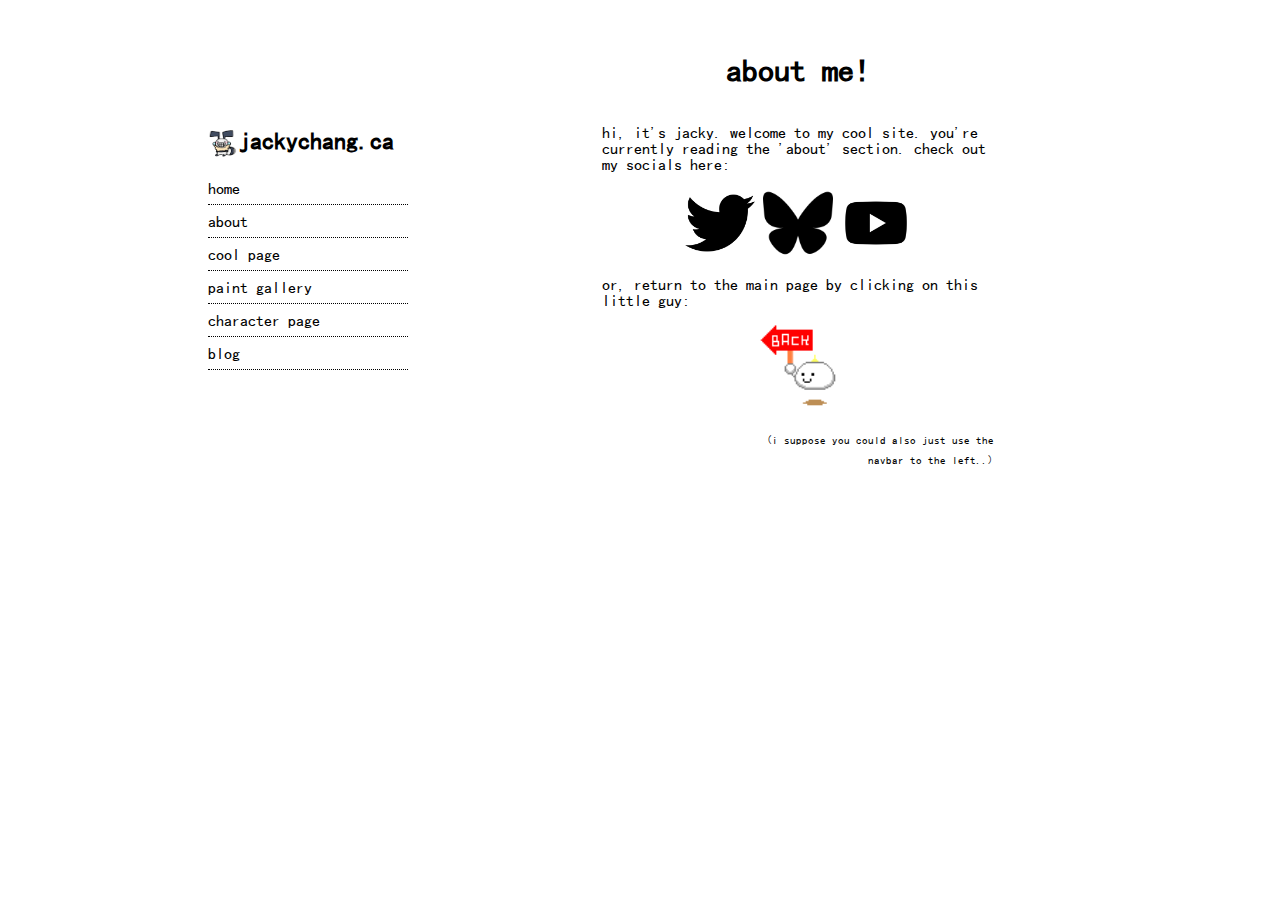
<file: about.html>
<!doctype html>
<html lang="en">
<head>
	<meta charset="utf-8">
    <meta http-equiv="X-UA-compatible" content="IE=edge">
	<meta name="viewport" content="width=device-width, initial-scale=1.0">
    <link rel="stylesheet" href="testStyle.css">
	<title>about page</title>
    <link rel="icon" type="image/x-icon" href="images/decor/biggestsmile.png">
</head>

<body>
    <div class = "grid-container">
        <div class = "item1"><h1>about me!</h1></div>

        <div class = "navbar">
            <div class="header">
                <img src="images/decor/biggestsmile.png" alt="logo"/>
                <h2>jackychang.ca</h2>
            </div>
            <ul>
                <li><a href="./index.html">home</a></li>
                <li><a href="./about.html">about</a></li>
                <li><a href="./coolPage.html">cool page</a></li>
                <li><a href="./paintGallery.html">paint gallery</a></li>
                <li><a href="./characterPage.html">character page</a></li>
                <li><a href="./blog.html">blog</a></li>
            </ul>
        </div>

        <div class = "item5">
            <p>hi, it's jacky. welcome to my cool site. you're currently reading the 'about' section. check out my socials here:</p>
                <div id="centered">
                    <a href="https://twitter.com/JackyChang64" target="blank"><img title="twitter" src="images/buttons/twitter.png" alt="twitterIcon" style="width:70px;height:70px;"></a>
                    <a href="https://bsky.app/profile/jackychang.ca" target="blank"><img title="bluesky" src="images/buttons/bluesky.png" alt="blueskyIcon" style="width:70px;height:70px;"></a>
                    <!--<a href="https://www.reddit.com/r/hijackychang/"><img title="the official hijackychang reddit" src="images/buttons/reddit.png" alt="redditIcon" style="width:70px;height:70px;"></a>-->
                    <a href="https://www.youtube.com/@jackychangreal" target="blank"><img title="my youtube?" src="images/buttons/youtube.png" alt="youtubeIcon" style="width:70px;height:70px;"></a>
                </div>
                <p>or, return to the main page by clicking on this little guy: </p>
                <div id="centered">
                    <a href="./index.html"><img src="images/buttons/backButton.gif" alt="homepage" style="width:80px;height:84px;"></a>
                </div>
                <p style="text-align: right"><sub><small>(i suppose you could also just use the <br>navbar to the left..)</small></sub></p>
        </div>

        <div class = "item4"></div>
    </div>
</body>
</html>

<!-- use <pre></pre> for pre-formatted text! -->
</file>
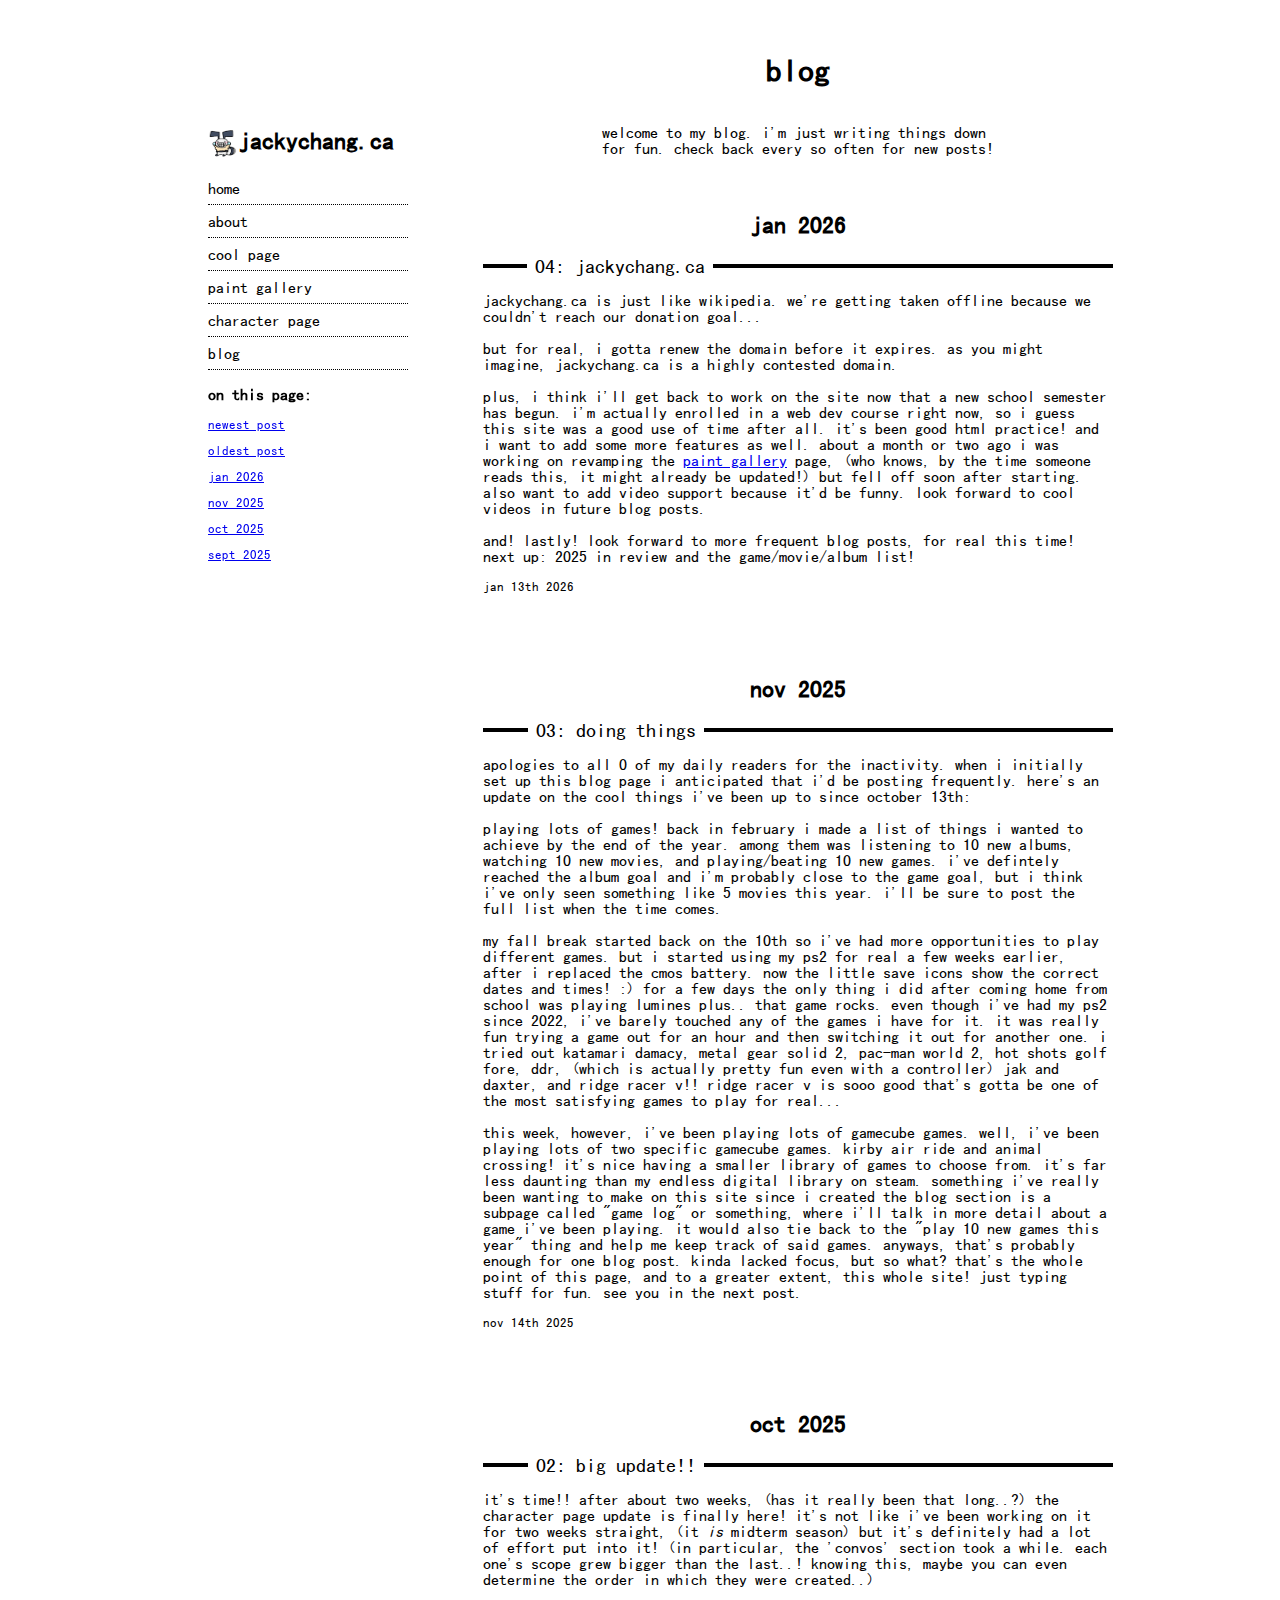
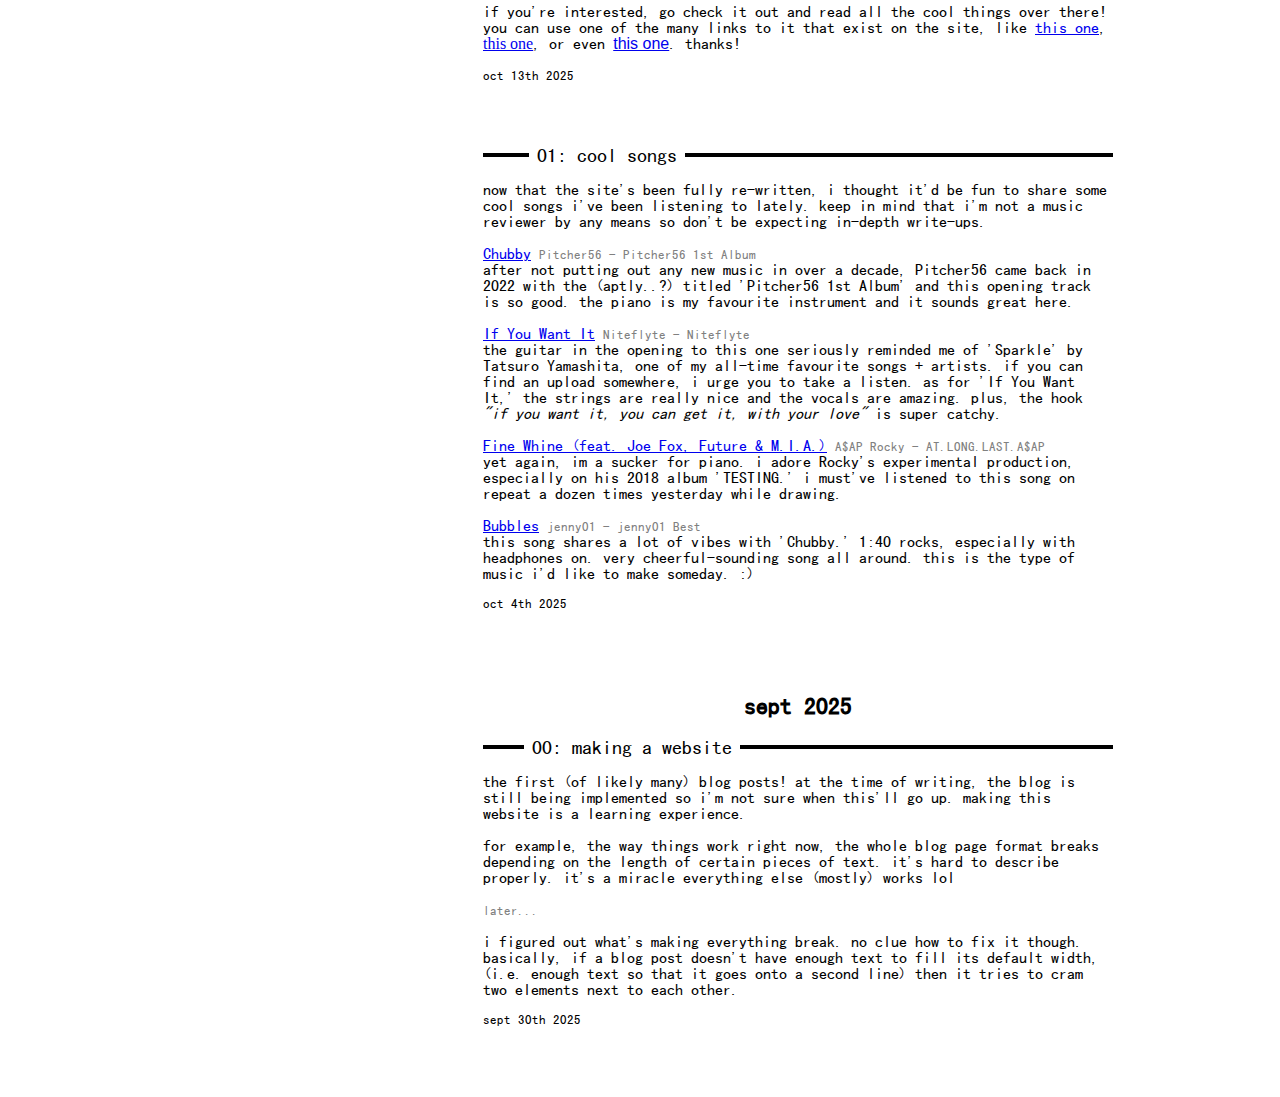
<file: blog.html>
<!doctype html>
<html lang="en">
<head>
	<meta charset="utf-8">
    <meta http-equiv="X-UA-compatible" content="IE=edge">
	<meta name="viewport" content="width=device-width, initial-scale=1.0">
    <link rel="stylesheet" href="testStyle.css">
	<title>blog</title>
    <link rel="icon" type="image/x-icon" href="images/decor/biggestsmile.png">
</head>
<body>
    <div class = "grid-container">
        <div class = "item1"><h1>blog</h1></div>

        <div class = "navbar">
            <div class="header">
                <img src="images/decor/biggestsmile.png" alt="logo"/>
                <h2>jackychang.ca</h2>
            </div>
            <ul>
                <li><a href="./index.html">home</a></li>
                <li><a href="./about.html">about</a></li>
                <li><a href="./coolPage.html">cool page</a></li>
                <li><a href="./paintGallery.html">paint gallery</a></li>
                <li><a href="./characterPage.html">character page</a></li>
                <li><a href="./blog.html">blog</a></li>
            </ul>
            <div class = "sticky">
                <p><strong>on this page:</strong></p>
                <div class = "contentBar">
                    <p><a href="#recentPost"> newest post</a></p>
                    <p><a href="#firstPost"> oldest post</a></p>
                    <p><a href="#jan2026"> jan 2026</a></p>
                    <p><a href="#nov2025"> nov 2025</a></p>
                    <p><a href="#oct2025"> oct 2025</a></p>
                    <p><a href="#sept2025"> sept 2025</a></p>
                </div>
            </div>
        </div>

        <div class = "item3">
            <div class = "item5" style="text-align: left; padding-bottom: 20px;">
                <p>welcome to my blog. i'm just writing things down for fun. check back every so often for new posts!</p>
            </div>
            <h2 id="jan2026">jan 2026</h2>
            <a id="recentPost"></a>
            <div class="blogPost">
                <div class="divider">04: jackychang.ca</div>
                <p>jackychang.ca is just like wikipedia. we're getting taken offline because we couldn't reach our donation goal...<br><br>

                    but for real, i gotta renew the domain before it expires. as you might imagine, jackychang.ca is a highly contested domain.<br><br>

                    plus, i think i'll get back to work on the site now that a new school semester has begun. i'm actually enrolled in a web dev course right now,
                    so i guess this site was a good use of time after all. it's been good html practice! and i want to add some more features as well. about a month
                    or two ago i was working on revamping the <a href="paintGallery.html">paint gallery</a> page, (who knows, by the time someone reads this, it might already be updated!) but fell
                    off soon after starting. also want to add video support because it'd be funny. look forward to cool videos in future blog posts.<br><br>

                    and! lastly! look forward to more frequent blog posts, for real this time! next up: 2025 in review and the game/movie/album list!
                </p>
                <p id="date">jan 13th 2026</p>
            </div>
            <h2 id="nov2025">nov 2025</h2>
            <div class="blogPost">
                <div class="divider">03: doing things</div>
                <p>apologies to all 0 of my daily readers for the inactivity. when i initially set up this blog page i anticipated that i'd
                    be posting frequently. here's an update on the cool things i've been up to since october 13th:<br><br>

                    playing lots of games! back in february i made a list of things i wanted to achieve by the end of the year. among them was
                    listening to 10 new albums, watching 10 new movies, and playing/beating 10 new games. i've defintely reached the album goal and
                    i'm probably close to the game goal, but i think i've only seen something like 5 movies this year. i'll be sure to post the full
                    list when the time comes.<br><br>

                    my fall break started back on the 10th so i've had more opportunities to play different games. but i started using my ps2 for real
                    a few weeks earlier, after i replaced the cmos battery. now the little save icons show the correct dates and times! :)
                    for a few days the only thing i did after coming home from school was playing lumines plus.. that game rocks. even though i've had
                    my ps2 since 2022, i've barely touched any of the games i have for it. it was really fun trying a game out for an hour and
                    then switching it out for another one. i tried out katamari damacy, metal gear solid 2, pac-man world 2, hot shots golf fore, ddr, (which is
                    actually pretty fun even with a controller) jak and daxter, and ridge racer v!! ridge racer v is sooo good that's gotta be one of the most
                    satisfying games to play for real...<br><br>
                    
                    this week, however, i've been playing lots of gamecube games. well, i've been playing lots of two specific gamecube games. kirby air ride and
                    animal crossing! it's nice having a smaller library of games to choose from. it's far less daunting than my endless digital library on steam.
                    something i've really been wanting to make on this site since i created the blog section is a subpage called "game log" or something, where i'll
                    talk in more detail about a game i've been playing. it would also tie back to the "play 10 new games this year" thing and help me keep track of
                    said games. anyways, that's probably enough for one blog post. kinda lacked focus, but so what? that's the whole
                    point of this page, and to a greater extent, this whole site! just typing stuff for fun. see you in the next post.
                </p>
                <p id="date">nov 14th 2025</p>
            </div>
            <h2 id="oct2025">oct 2025</h2>
            <div class="blogPost">
                <div class="divider">02: big update!!</div>
                <p>it's time!! after about two weeks, (has it really been that long..?) the character page update is finally here!
                    it's not like i've been working on it for two weeks straight, (it <i>is</i> midterm season) but it's definitely
                    had a lot of effort put into it! (in particular, the 'convos' section took a while. each one's scope grew bigger
                    than the last..! knowing this, maybe you can even determine the order in which they were created..)<br><br>
                    
                    if you're interested, go check it out and read all the cool things over there!
                    you can use one of the many links to it that exist on the site, like <a href="characterPage.html">this one</a>,
                    <a href="characterPage.html"><span style="font-family:cursive">this one</span></a>, or even 
                    <a href="characterPage.html"><span style="font-family:Impact, Haettenschweiler, sans-serif">this one</span></a>. thanks!
                </p>
                <p id="date">oct 13th 2025</p>
            </div>
            <div class="blogPost">
                <div class="divider">01: cool songs</div>
                <p>now that the site's been fully re-written, i thought it'd be fun to share some cool songs i've been listening to lately. keep in mind that i'm not a music
                reviewer by any means so don't be expecting in-depth write-ups.<br> <br>
                <a href = "https://open.spotify.com/track/50PqkVcHBP1zi3USIRtooK?si=d9195ca629454f8f" target="blank">Chubby</a>
                <span style="color:gray"><small>Pitcher56 - Pitcher56 1st Album</small></span><br>
                after not putting out any new music in over a decade, Pitcher56 came back in 2022 with the (aptly..?)
                titled 'Pitcher56 1st Album' and this opening track is so good. the piano is my favourite instrument
                and it sounds great here.<br><br>

                <a href = "https://open.spotify.com/track/1s16yZ0cyNAJJT1iUVMwam?si=3ce894e9cbc341a4" target="blank">If You Want It</a>
                <span style="color:gray"><small>Niteflyte - Niteflyte</small></span><br>
                the guitar in the opening to this one seriously reminded me of 'Sparkle' by Tatsuro Yamashita, one of my
                all-time favourite songs + artists. if you can find an upload somewhere, i urge you to take a listen. as for 'If You Want It,'
                the strings are really nice and the vocals are amazing. plus, the hook <cite>"if you want it, you can get it, with your love"</cite>
                is super catchy.<br><br>

                <a href = "https://open.spotify.com/track/2WxzLbJfPA2vJGxQiKd7Jq?si=8144865e71b0431e" target="blank">Fine Whine (feat. Joe Fox, Future & M.I.A.)</a>
                <span style="color:gray"><small>A$AP Rocky - AT.LONG.LAST.A$AP</small></span><br>
                yet again, im a sucker for piano. i adore Rocky's experimental production, especially on his 2018 album 'TESTING.'
                i must've listened to this song on repeat a dozen times yesterday while drawing.<br><br>

                <a href = "https://open.spotify.com/track/50UymqLGnRL10EA2CttJh2?si=7d19ae285c824b02" target="blank">Bubbles</a>
                <span style="color:gray"><small>jenny01 - jenny01 Best</small></span><br>
                this song shares a lot of vibes with 'Chubby.' 1:40 rocks, especially with headphones on. very cheerful-sounding song
                all around. this is the type of music i'd like to make someday. :)
                </p>
                <p id="date">oct 4th 2025</p>
            </div>
            <h2 id="sept2025">sept 2025</h2>
            <div class="blogPost">
                <div class="divider">00: making a website</div>
                <p>the first (of likely many) blog posts! at the time of writing, the blog is still being implemented so i'm not sure when this'll go up.
                    making this website is a learning experience. <br> <br>for example, the way things work right now, the whole blog page format breaks depending
                    on the length of certain pieces of text. it's hard to describe properly. it's a miracle everything else (mostly) works lol
                </p>
                <p style="color:gray"><small>later...</small></p>
                <p>i figured out what's making everything break. no clue how to fix it though. basically, if a blog post doesn't have enough text to fill
                    its default width, (i.e. enough text so that it goes onto a second line) then it tries to cram two elements next to each other.</p>
                <p id="date">sept 30th 2025</p>
            </div>
            <a id="firstPost"></a>
        </div>

        <div class = "item4"></div>
    </div>
</body>
</html>
</file>
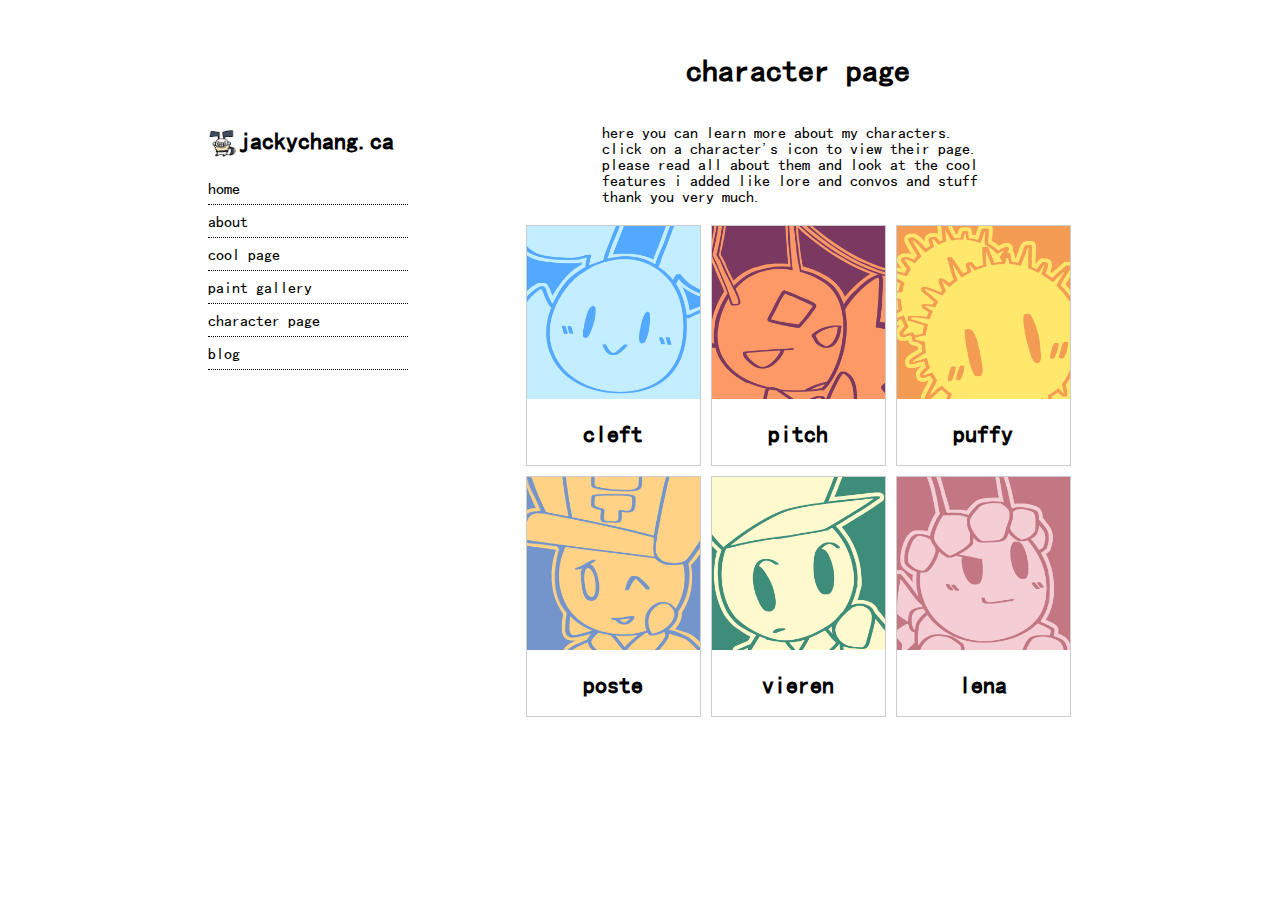
<file: characterPage.html>
<!doctype html>
<html lang="en">
<head>
	<meta charset="utf-8">
    <meta http-equiv="X-UA-compatible" content="IE=edge">
	<meta name="viewport" content="width=device-width, initial-scale=1.0">
    <link rel="stylesheet" href="testStyle.css">
	<title>character page</title>
    <link rel="icon" type="image/x-icon" href="images/decor/biggestsmile.png">
</head>
<body>
    <div class = "grid-container">
        <div class = "item1"><h1>character page</h1></div>

        <div class = "navbar">
            <div class="header">
                <img src="images/decor/biggestsmile.png" alt="logo"/>
                <h2>jackychang.ca</h2>
            </div>
            <ul>
                <li><a href="./index.html">home</a></li>
                <li><a href="./about.html">about</a></li>
                <li><a href="./coolPage.html">cool page</a></li>
                <li><a href="./paintGallery.html">paint gallery</a></li>
                <li><a href="./characterPage.html">character page</a></li>
                <li><a href="./blog.html">blog</a></li>
            </ul>
        </div>

        <div class = "item3">
            <div class = "item5">
                <p style="text-align: left">here you can learn more about my characters. click on a
                    character's icon to view their page. please read all about them and 
                    look at the cool features i added like lore and convos and stuff thank you very much.
                </p>
            </div>
            <div class="gallery">
                <div class = "card">
                    <a href = "characters/cleft.html"><img src = "images/characters/icons/cleftIcon.png" alt="cleftIcon" style="width:100%"></a>
                    <h2><b>cleft</b></h2>
                </div>
                <div class = "card">
                    <a href = "characters/pitch.html"><img src = "images/characters/icons/pitchIcon.png" alt="pitchIcon" style="width:100%"></a>
                    <h2><b>pitch</b></h2>
                </div>
                <div class = "card">
                    <a href = "characters/puffy.html"><img src = "images/characters/icons/puffyIcon.png" alt="puffyIcon" style="width:100%"></a>
                    <h2><b>puffy</b></h2>
                </div>
                <div class = "card">
                    <a href = "characters/poste.html"><img src = "images/characters/icons/posteIcon.png" alt="posteIcon" style="width:100%"></a>
                    <h2><b>poste</b></h2>
                </div>
                <div class = "card">
                    <a href = "characters/vieren.html"><img src = "images/characters/icons/vierenIcon.png" alt="vierenIcon" style="width:100%"></a>
                    <h2><b>vieren</b></h2>
                </div>
                <div class = "card">
                    <a href = "characters/lena.html"><img src = "images/characters/icons/lenaIcon.png" alt="lenaIcon" style="width:100%"></a>
                    <h2><b>lena</b></h2>
                </div>
            </div>
        </div>

        <div class = "item4"></div>
    </div>
</body>
</html>
</file>
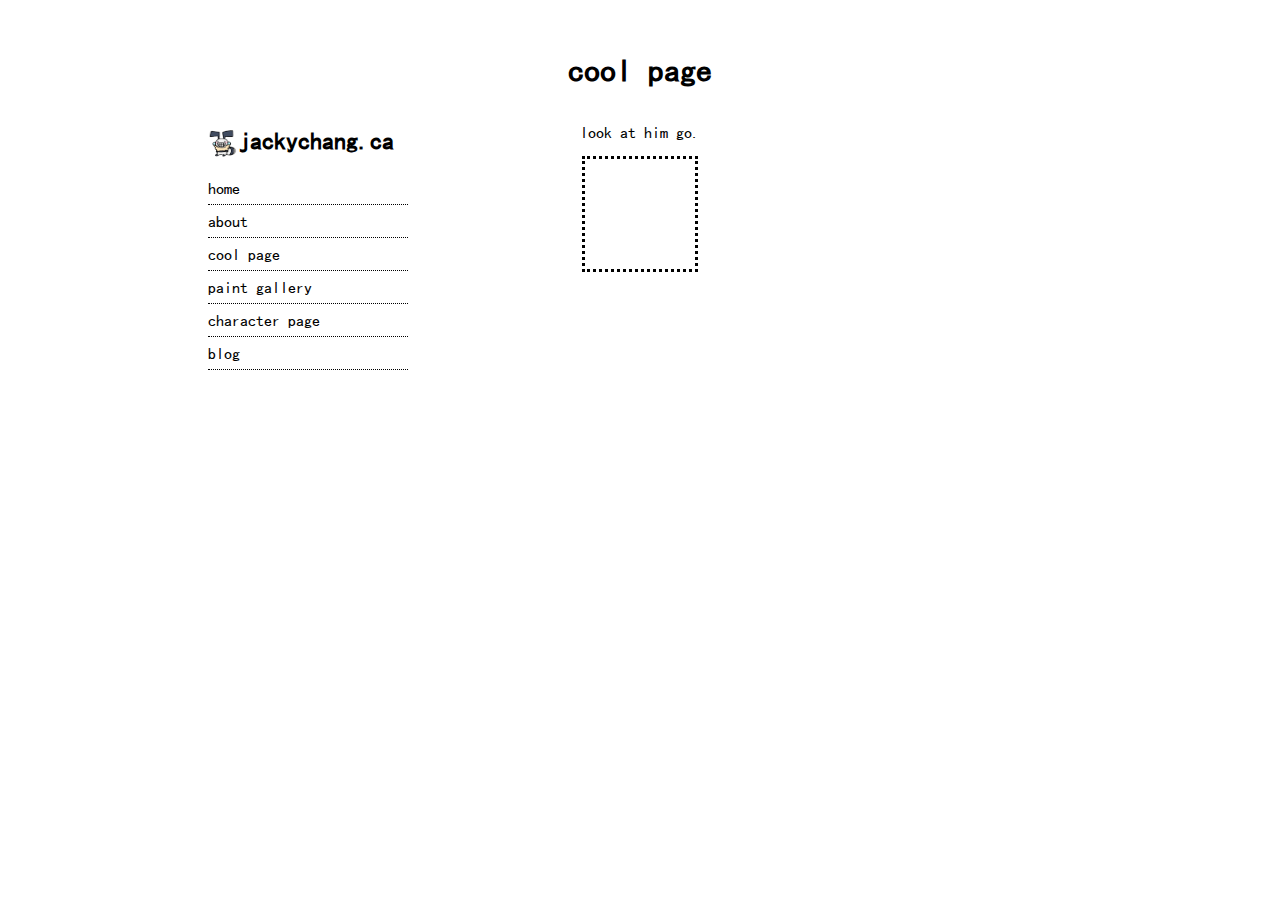
<file: coolPage.html>
<!doctype html>
<html lang="en">
<head>
	<meta charset="utf-8">
    <meta http-equiv="X-UA-compatible" content="IE=edge">
	<meta name="viewport" content="width=device-width, initial-scale=1.0">
    <link rel="stylesheet" href="testStyle.css">
	<title>cool page</title>
    <link rel="icon" type="image/x-icon" href="images/decor/biggestsmile.png">
</head>
<body>
    <div class = "grid-container">
        <div class = "item1"><h1>cool page</h1></div>

        <div class = "navbar">
            <div class="header">
                <img src="images/decor/biggestsmile.png" alt="logo"/>
                <h2>jackychang.ca</h2>
            </div>
            <ul>
                <li><a href="./index.html">home</a></li>
                <li><a href="./about.html">about</a></li>
                <li><a href="./coolPage.html">cool page</a></li>
                <li><a href="./paintGallery.html">paint gallery</a></li>
                <li><a href="./characterPage.html">character page</a></li>
                <li><a href="./blog.html">blog</a></li>
            </ul>
        </div>

        <div class = "item3">
            <p>look at him go.</p>
            <img class="dotted" title="toro's life" src="images/decor/toroLife.gif" alt="toro's life">
        </div>

        <div class = "item4"></div>
    </div>
</body>
</html>
</file>
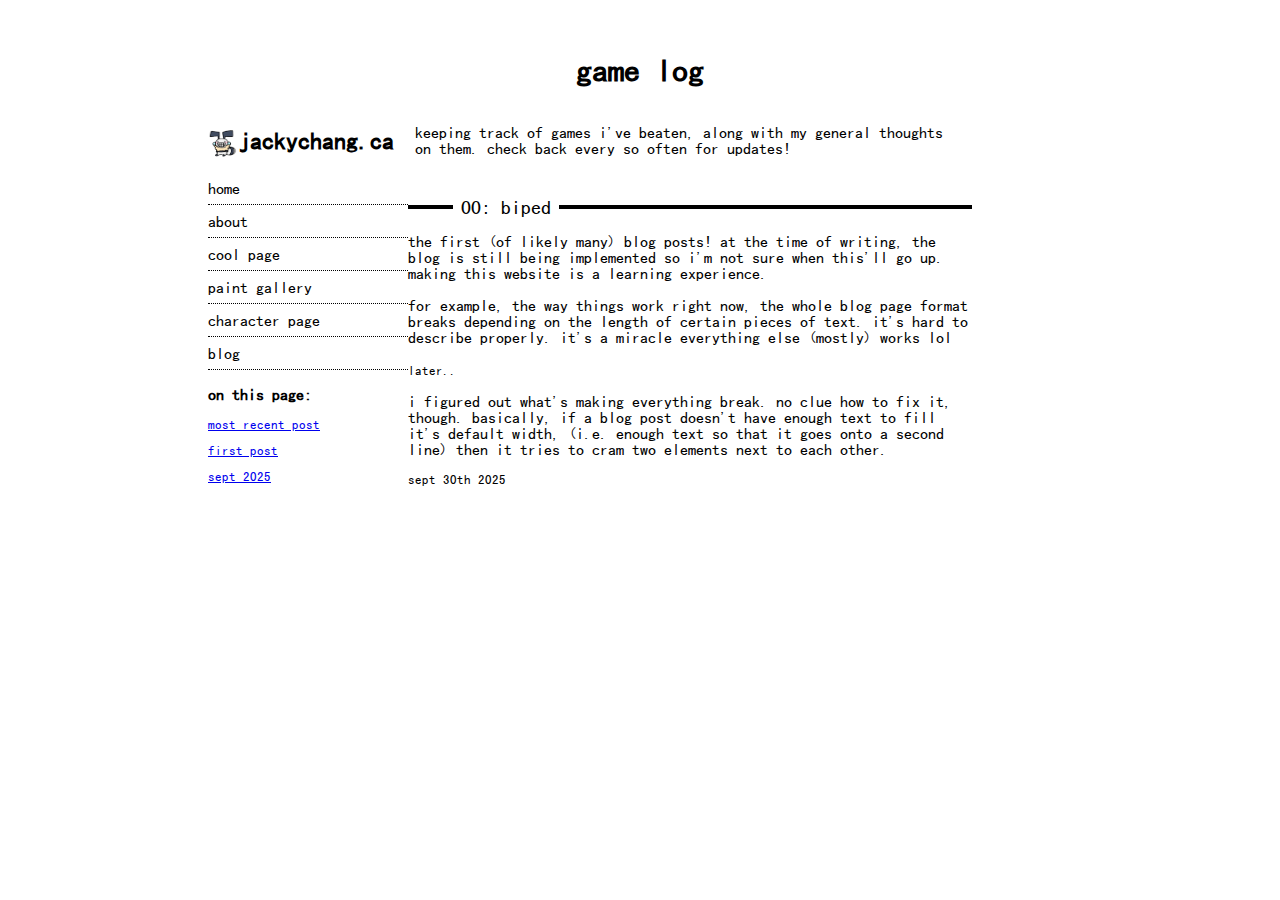
<file: gameLog.html>
<!doctype html>
<html lang="en">
<head>
	<meta charset="utf-8">
    <meta http-equiv="X-UA-compatible" content="IE=edge">
	<meta name="viewport" content="width=device-width, initial-scale=1.0">
    <link rel="stylesheet" href="style.css">
	<title>gameLog</title>
    <link rel="icon" type="image/x-icon" href="images/decor/biggestsmile.png">
</head>
<body>
    <header>
        <h1>game log</h1>
    </header>
    <div id="parent">
        <div>
            <div class="header">
                <img src="images/decor/biggestsmile.png" alt="logo"/>
                <h2>jackychang.ca</h2>
            </div>
            <div class ="navBar">
                <li><a href="./index.html">home</a></li>
                <li><a href="./about.html">about</a></li>
                <li><a href="./coolPage.html">cool page</a></li>
                <li><a href="./paintGallery.html">paint gallery</a></li>
                <li><a href="./characterPage.html">character page</a></li>
                <li><a href="./blog.html">blog</a></li>
            </div>
            <p><strong>on this page:</strong></p>
            <div class = "contentBar">
                <p><a href="./about.html"> most recent post</a></p>
                <p><a href="./about.html"> first post</a></p>
                <p><a href="./about.html"> sept 2025</a></p>
            </div>
        </div>
        <div class="container" id="wide">
            <div class="infoBox" id="normalBox">
                <p>keeping track of games i've beaten, along with my general thoughts on them. check back every so often for updates!</p>
            </div>
            <div class="infoBox" id="blogPost">
                <div class="divider">00: biped</div>
                <p>the first (of likely many) blog posts! at the time of writing, the blog is still being implemented so i'm not sure when this'll go up.
                    making this website is a learning experience. <br> <br>for example, the way things work right now, the whole blog page format breaks depending
                    on the length of certain pieces of text. it's hard to describe properly. it's a miracle everything else (mostly) works lol
                    <br><br><small>later..</small><br><br> i figured out what's making everything break. no clue how to fix it, though. basically, if a blog post doesn't have enough text to fill
                    it's default width, (i.e. enough text so that it goes onto a second line) then it tries to cram two elements next to each other.
                </p>
                <p id="date">sept 30th 2025</p>
            </div>
        </div>
    </div>
</body>
</html>
</file>
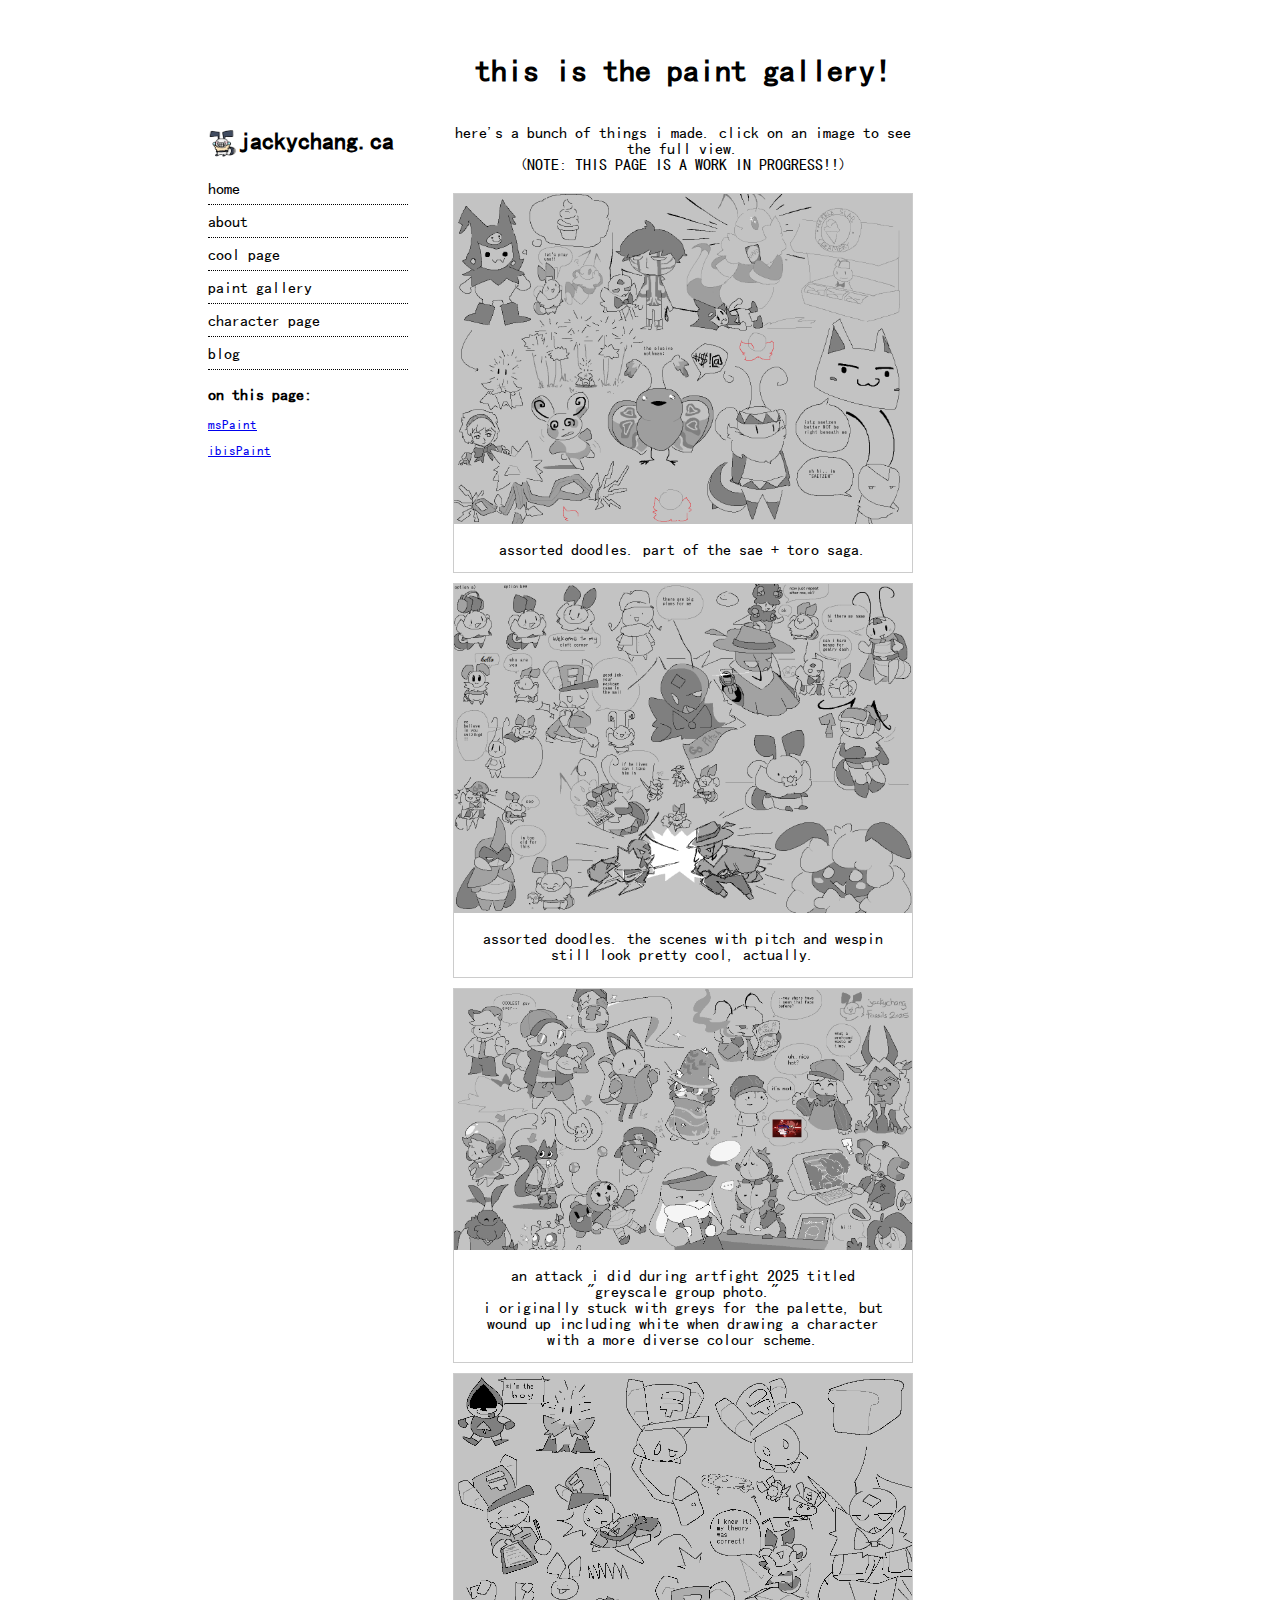
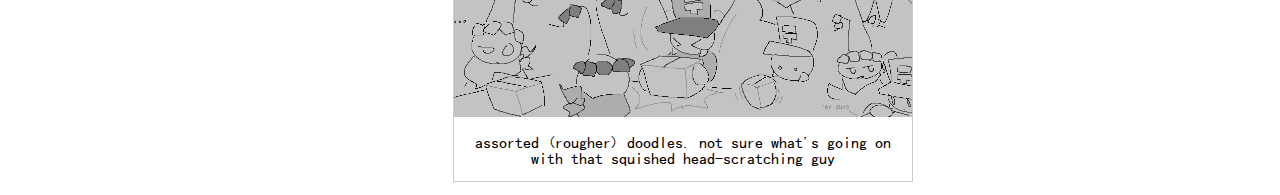
<file: paintGallery.html>
<!doctype html>
<html lang="en">
<head>
	<meta charset="utf-8">
    <meta http-equiv="X-UA-compatible" content="IE=edge">
	<meta name="viewport" content="width=device-width, initial-scale=1.0">
    <link rel="stylesheet" href="testStyle.css">
	<title>paint gallery</title>
    <link rel="icon" type="image/x-icon" href="images/decor/biggestsmile.png">
</head>
<body>
    <div class = "grid-container">
        <div class = "item1"><h1>this is the paint gallery!</h1></div>

        <div class = "navbar">
            <div class="header">
                <img src="images/decor/biggestsmile.png" alt="logo"/>
                <h2>jackychang.ca</h2>
            </div>
            <ul>
                <li><a href="./index.html">home</a></li>
                <li><a href="./about.html">about</a></li>
                <li><a href="./coolPage.html">cool page</a></li>
                <li><a href="./paintGallery.html">paint gallery</a></li>
                <li><a href="./characterPage.html">character page</a></li>
                <li><a href="./blog.html">blog</a></li>
            </ul>
            <p><strong>on this page:</strong></p>
            <div class = "contentBar">
                <p><a href="#ms.html"> msPaint</a></p>
                <p><a href="#ibis.html"> ibisPaint</a></p>
            </div>
        </div>

        <div class = "item3">
            <p>here's a bunch of things i made. click on an image to see the full view.<br>(NOTE: THIS PAGE IS A WORK IN PROGRESS!!)</p>                
            <div class="gallery">
                <div class="gallery-item">
                    <a target="_blank" href="images/paintGallery/alphabetsoup.png">
                    <img src="images/paintGallery/alphabetsoup.png" alt="alphabetsoup" width="600" height="400">
                    </a>
                    <div class="desc">assorted doodles. part of the sae + toro saga.</div>
                </div>

                <div class="gallery-item">
                    <a target="_blank" href="images/paintGallery/cheerfulfellow.png">
                    <img src="images/paintGallery/cheerfulfellow.png" alt="cheerfulfellow" width="600" height="400">
                    </a>
                    <div class="desc">assorted doodles. the scenes with pitch and wespin still look pretty cool, actually.</div>
                </div>

                <div class="gallery-item">
                    <a target="_blank" href="images/paintGallery/idkhowtotalk.png">
                    <img src="images/paintGallery/idkhowtotalk.png" alt="idkhowtotalk" width="600" height="400">
                    </a>
                    <div class="desc">an attack i did during artfight 2025 titled "greyscale group photo." <br> i originally stuck with greys for the palette, but wound up including white when drawing a character with a more diverse colour scheme.</div>
                </div>

                <div class="gallery-item">
                    <a target="_blank" href="images/paintGallery/jun21.png">
                    <img src="images/paintGallery/jun21.png" alt="jun21" width="600" height="400">
                    </a>
                    <div class="desc">assorted (rougher) doodles. not sure what's going on with that squished head-scratching guy</div>
                </div>
            </div>
        </div>

        <div class = "item4"></div>
    </div>
</body>
</html>
</file>
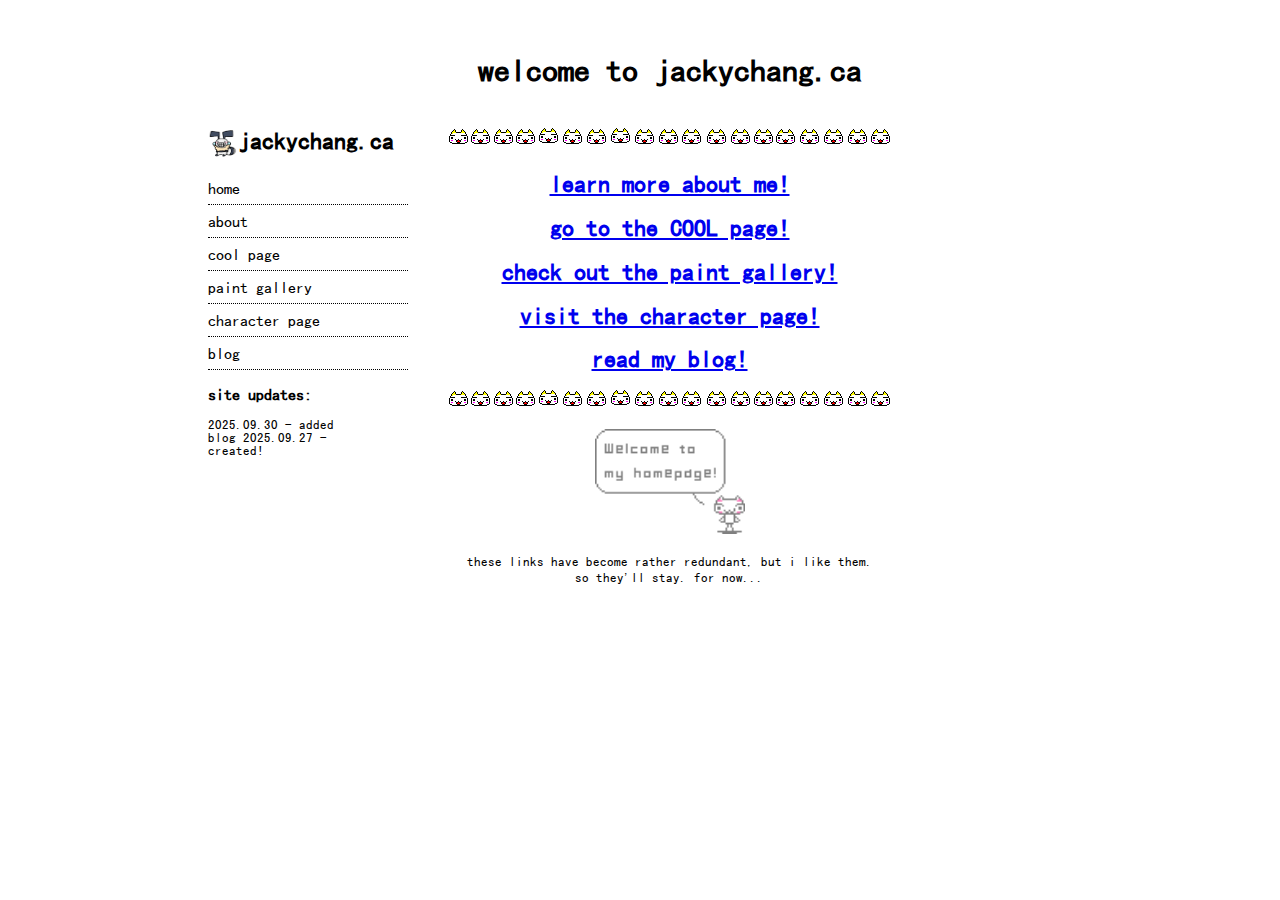
<file: test.html>
<!doctype html>
<html lang="en">
<head>
<style>
    *{
        margin: 1;
        box-sizing: border-box;
    }

    @font-face {
        font-family: msGothic;
        src: url("fonts/MS Gothic.ttf");
    }

    body{
        font-family: msGothic;
    }

    .grid-container{
        display: grid;
        grid-template-areas:
            'header header header header header header header'
            'menu . main main main . right'
            'footer footer footer footer footer footer footer';
        column-gap: 20px;
        background-color: white;
    }

    .item1{
        text-align: center;
        grid-area: header;
    }

    .item2 {
        grid-area: menu;
    }

    .item2 ul {
        list-style-type: none;
        padding: 0;
        width: 200px;
        background-color: #ffffff;
    }

    .item2 li a {
        display: block;
        color: black;
        padding: 8px 0px;
        text-decoration: none;
        border-bottom: 1px dotted black;
    }

    .item2 li a:hover {
        background-color: #555555;
        color: white;
    }

    .item3 {
        text-align: center;
        padding-top: 20px;
        grid-area: main;
    }

    .item4 {
        min-width: 200px;
        grid-area: right;
    }


</style>
	<meta charset="utf-8">
    <meta http-equiv="X-UA-compatible" content="IE=edge">
	<meta name="viewport" content="width=device-width, initial-scale=1.0">
    <link rel="stylesheet" href="./testStyle.css">
	<title>jackychang.ca home</title>
    <link rel="icon" type="image/x-icon" href="images/decor/biggestsmile.png">
</head>
<body>
    <div class = "grid-container">
        <div class = "item1"><h1>welcome to jackychang.ca</h1></div>

        <div class = "item2">
            <div class="header">
                <img src="images/decor/biggestsmile.png" alt="logo"/>
                <h2>jackychang.ca</h2>
            </div>
            <ul>
                <li><a href="./index.html">home</a></li>
                <li><a href="./about.html">about</a></li>
                <li><a href="./coolPage.html">cool page</a></li>
                <li><a href="./paintGallery.html">paint gallery</a></li>
                <li><a href="./characterPage.html">character page</a></li>
                <li><a href="./blog.html">blog</a></li>
            </ul>
            <p><strong>site updates:</strong></p>
            <div class = "contentBar">
                2025.09.30 - added blog
                2025.09.27 - created!
            </div>
        </div>

        <div class = "item3">
            <img src="images/decor/lineOfToros.gif" alt="a line of toros">
            <a href="./about.html"><h2>learn more about me!</h2></a>
            <a href="./coolPage.html"><h2>go to the COOL page!</h2></a>
            <a href="./paintGallery.html"><h2>check out the paint gallery!</h2></a>
            <a href="./characterPage.html"><h2>visit the character page!</h2></a>
            <a href="./blog.html"><h2>read my blog!</h2></a>
            <img src="images/decor/lineOfToros.gif" alt="a line of toros"><br><br>
            <img title="toro welcomes you!" src="images/decor/toroWelcome.gif" alt="toro welcomes you." style="width:150px;height:105px;">
            <p><small>these links have become rather redundant, but i like them. <br>so they'll stay. for now...</small></p>
        </div>

        <div class = "item4"></div>
    </div>
</body>
</html>
</file>
<file: testStyle.css>
/*general*/
*{
        margin: 1;
        box-sizing: border-box;
    }

@font-face {
        font-family: msGothic;
        src: url("fonts/MS Gothic.ttf");
    }
    
body{
    font-family: msGothic;
    padding-top: 25px;
    padding-right: 200px;
    padding-left: 200px;
}

/*grid design elements*/

.grid-container{
    display: grid;
    grid-template-areas:
        'header header header header header header header'
        'menu . main main main . right'
        'footer footer footer footer footer footer footer';
    column-gap: 20px;
    background-color: white;
}

.item1{
    text-align: center;
    grid-area: header;
}

.navbar {
    grid-area: menu;
}

.navbar ul {
    list-style-type: none;
    padding: 0;
    width: 200px;
    background-color: #ffffff;
}

.navbar li a {
    display: block;
    color: black;
    padding: 8px 0px;
    text-decoration: none;
    border-bottom: 1px dotted black;
}

.navbar li a:hover {
    background-color: #555555;
    color: white;
}

.item3 {
    text-align: center;
    grid-area: main;
}

.item4 {
    min-width: 200px;
    grid-area: right;
}

.item5 {
    min-width: 700px;
    padding-left: 22%;
    padding-right: 22%;
    grid-area: main;
}

.blogPost {
    min-width: 550px;
    padding-left: 5%;
    padding-right: 5%;
    padding-bottom: 50px;
    text-align: left;
    grid-area: main;
}

/*jackychang.ca header text + image*/
header{
    text-align: center;
}

.header img{
    float: left;
    width: 30px;
    height: 30px
}

/*contentBar*/
.contentBar{
    list-style-type: none;
    font-size: 13px;
    padding: 0;
    width: 150px;
}

/*to be reworked (the other stuff)*/
#centered{
    text-align: center;
}

.dotted{
    border-style: dotted;
}

/* paint gallery related*/
div.gallery{
    display: flex;
    flex-wrap: wrap;
    justify-content: center;
}

div.gallery-item {
    margin: 5px;
    border: 1px solid #ccc;
    width: 460px; /*45%*/
}

div.gallery-item:hover {
    border: 1px solid #777;
}

div.gallery-item img {
    width: 100%;
    height: auto;
}

div.gallery-item div.desc {
    padding: 15px;
    text-align: center;
}

div.sticky {
    position: sticky;
    top: 0;
}

#date{
    text-align: left;
    font-size: small;
}

.divider {
    font-size: 20px;
    display: flex;
    align-items: center;
}

.divider::before{
    flex: 0.10;
    content: '';
    padding: 2px;
    background-color: black;
    margin-right: 8px;
}

.divider::after{
    flex: 1;
    content: '';
    padding: 2px;
    background-color: black;
    margin-left: 8px;
}

.confettiLauncher{
    cursor: pointer;
}

/*character cards*/
.card {
    width: 25%;
    min-width: 150px;
    border: 1px solid #ccc;
    margin: 5px;
}

.card:hover {
    border: 1px solid #777;
}

.card p{
    margin-left: 2px;
    margin-right: 2px;
}

.content{
    box-sizing: border-box;
    flex: 1;
    padding: 7px;
}

.hero-image{
    background-image: linear-gradient(rgba(0, 0, 0, 0.3), rgba(0, 0, 0, 0.3)), url("images/characters/cleftwithahat.png");
    height: 50%;
    max-height: 240px;
    background-position: center;
    background-repeat: no-repeat;
    background-size: cover;
    position: relative;
}

.hero-imageP{
    background-image: url("images/characters/pitchwithoutahat.png");
    height: 50%;
    max-height: 240px;
    background-position: center;
    background-repeat: no-repeat;
    background-size: cover;
    position: relative;
    border: dotted black 1px;
}

.container {
    border: 1px solid #777;
    background-color: #f1f1f1;
    padding: 10px;
    margin: 15px 0;
    font-size: 125%;
    text-align: left;
    max-width: 500px;
}

.container.center{
    max-height: 50px;
}

.container::after {
    content: "";
    clear: both;
    display: table;
}

.container img {
    float: left;
    max-width: 100px;
    width: 100%;
    margin-right: 20px;
}

.container img.right {
    float: right;
    margin-left: 20px;
    margin-right:0;
    transform: scaleX(-1);
}

/*image containers*/
.image-container {
  border: 1px dotted black;
  margin-bottom: 25px;
  margin-right: 25px;
  aspect-ratio: 1/1;
  position: relative;
}

.image-container.compare{
    aspect-ratio: 2.4/1;
    width: 100%;
}

.image-container img {
  width: 100%;
  height: 100%;
  object-fit: cover;
}

.row {
  display: flex;
}

.overlay {
  position: absolute; 
  bottom: 0; 
  background: rgb(0, 0, 0);
  background: rgba(0, 0, 0, 0.5); /* Black see-through */
  color: #f1f1f1; 
  transition: .1s ease;
  opacity:0;
  color: white;
  font-size: 20px;
  padding: 20px;
  text-align: center;
  width: 100%;
}

.image-container:hover .overlay {
  opacity: 1;
}

/* Create three equal columns that sits next to each other */
.column {
  flex: 33.33%;
  padding: 5px;
}

.restrictLol{
    min-width: 700px;
}

/*collapsible*/
details {
  user-select: none;
  margin-bottom: 10px;
}

details>summary span.icon {
  width: 24px;
  height: 24px;
  margin-left: auto;
}

details[open] summary span.icon {
  transform: rotate(180deg);
}

summary {
    display: flex;
    cursor: pointer;
    align-items: center;
    border: 1px solid #777;
}

summary>h2{
    margin-left: auto;
}

summary::-webkit-details-marker {
  display: none;
}
</file>
<file: style.css>
/*general*/
@font-face {
        font-family: msGothic;
        src: url("fonts/MS Gothic.ttf");
    }

body{
    padding-top: 25px;
    padding-right: 200px;
    padding-left: 200px;
    font-family: msGothic;
}

header{
    text-align: center;
}

#centered{
    text-align: center;
}

.dotted{
    border-style: dotted;
}

.solidBorder{
    border: 3px solid black;
    padding: 30px;
}

.divider {
    font-size: 20px;
    display: flex;
    align-items: center;
}

.divider::before{
    flex: 0.10;
    content: '';
    padding: 2px;
    background-color: black;
    margin-right: 8px;
}

.divider::after{
    flex: 1;
    content: '';
    padding: 2px;
    background-color: black;
    margin-left: 8px;
}

div.sticky {
    position: sticky;
    top: 0;
}

/*for storing text*/

.container{
    text-align: center;
}

.infoBox{
    display: inline-block;
    text-align: left;
}

#normalBox{
    max-width: 550px;
    padding-bottom: 25px;
}

#wideBox{
    max-width: 900px;
}

/*for blog posts*/
#blogPost{
    max-width: 900px;
    padding-bottom: 50px;
}

#date{
    text-align: left;
    font-size: small;
}

/*flex testing*/
#parent{
    display: flex;
}

#wide{
    flex: 0.85;
}


/*jackychang.ca header text + image*/
.header img{
    float: left;
    width: 30px;
    height: 30px
}

.header h2{
    position: relative;
}

/*navbar*/
.navBar {
    list-style-type: none;
    margin: 0;
    padding: 0;
    width: 200px;
    background-color: #ffffff;
}

li a {
    display: block;
    color: black;
    padding: 8px 0px;
    text-decoration: none;
    border-bottom: 1px dotted black;
}

li a:hover {
    background-color: #555555;
    color: white;
}

/*contentBar*/
.contentBar{
    list-style-type: none;
    font-size: 13px;
    margin: 0;
    padding: 0;
    width: 150px;
}

/* paint gallery related*/
div.gallery{
    display: flex;
    flex-wrap: wrap;
    justify-content: flext-start;
}

div.gallery-item {
    margin: 5px;
    border: 1px solid #ccc;
    width: 438px;
}

div.gallery-item:hover {
    border: 1px solid #777;
}

div.gallery-item img {
    width: 100%;
    height: auto;
}

div.gallery-item div.desc {
    padding: 15px;
    text-align: center;
}
</file>
